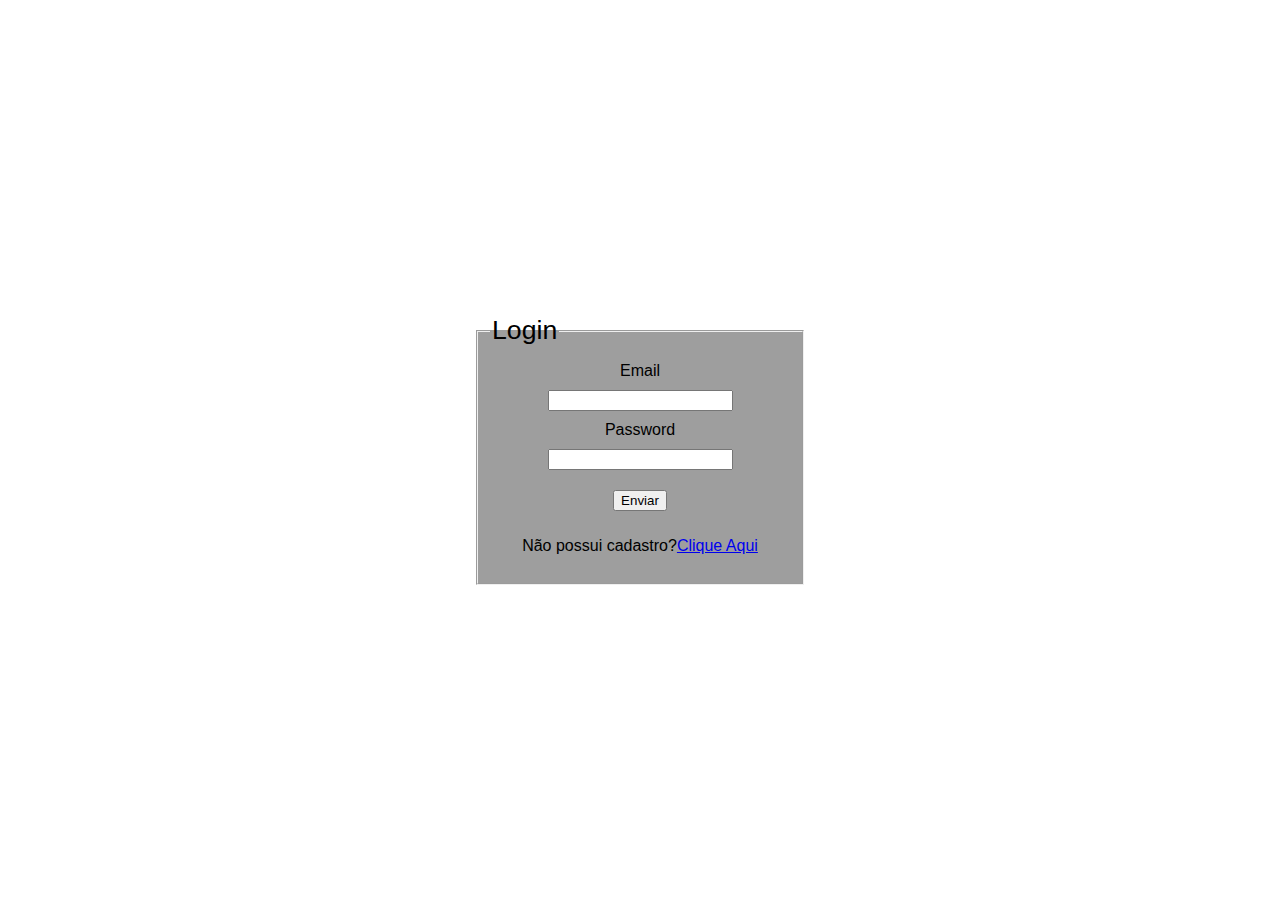
<file: index.html>
<!DOCTYPE html>
<html lang="en">
<head>
    <meta charset="UTF-8">
    <meta http-equiv="X-UA-Compatible" content="IE=edge">
    <meta name="viewport" content="width=device-width, initial-scale=1.0">
    <link rel="stylesheet" href="index.css">
    
    <title>Document</title>
</head>
<body>
    <div class="container">
<fieldset>
<legend>Login</legend>
    <form  id=""action="login.php" method="POST">
        <div class="box">
        <label for="email">Email</label>
        <input type="email" name="email" id="">

        <label for="senha">Password</label>
        <input type="password" name="senha" id="">

        <input class="button" type="submit" value="Enviar">
    </div>
    </form>
    <p>Não possui cadastro? <a href="cadastrarLogin.html"> Clique Aqui</a></p>
    
    </fieldset>
    </div>
</body>
</html>
</file>
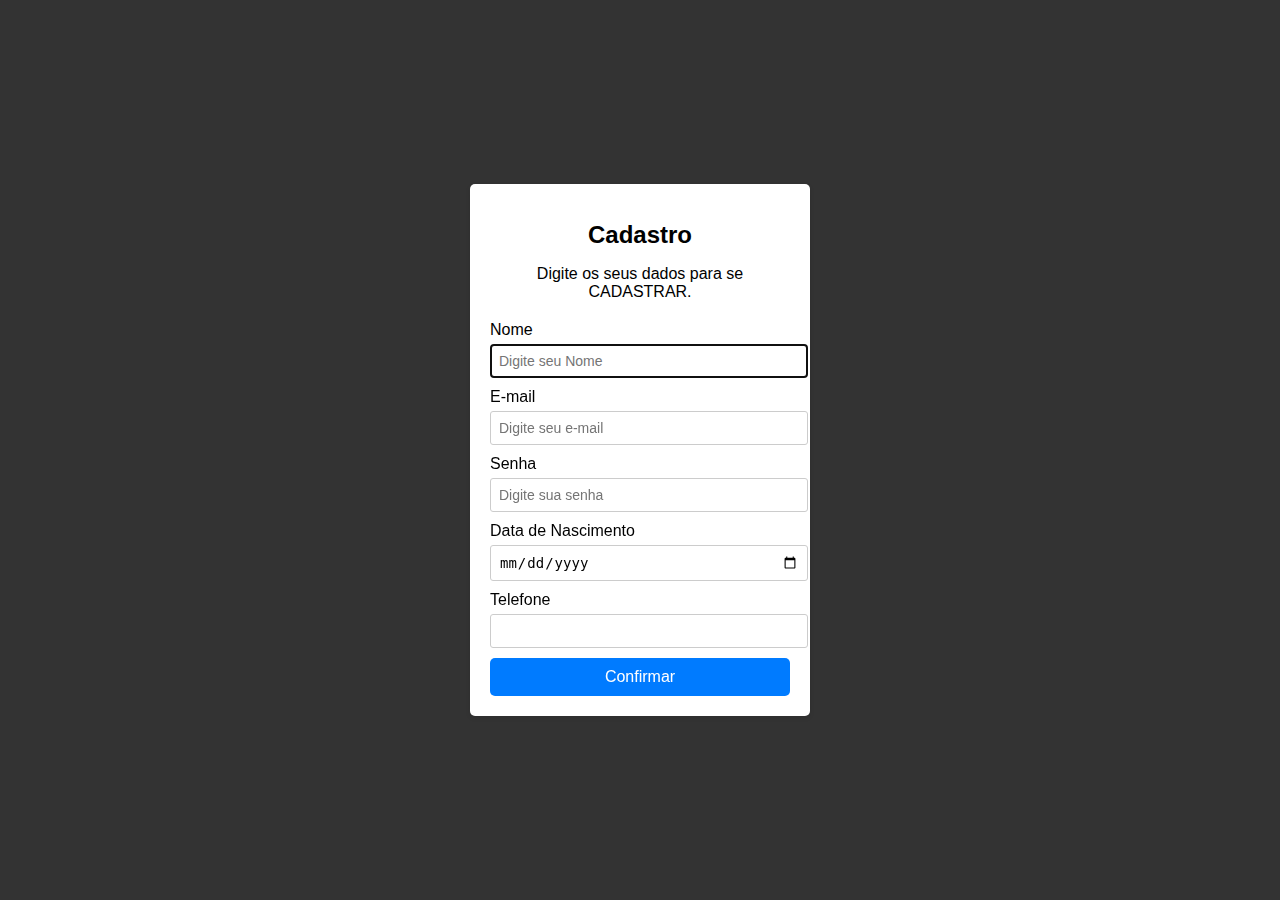
<file: cadastrarLogin.html>
<!DOCTYPE html>
<html lang="en">
<head>
    <meta charset="UTF-8">
    <meta http-equiv="X-UA-Compatible" content="IE=edge">
    <meta name="viewport" content="width=device-width, initial-scale=1.0">
    <title>CadastroLogin</title>
    <link rel="stylesheet" href="cadastrarLogin.css">
</head>

    <body>

        <div class="page">
          <form action="CadastrarUsuarioDB.php" class="formCad" method="post">
            <h1>Cadastro</h1>
            <p>Digite os seus dados para se CADASTRAR.</p>
            <label for="nome">Nome</label>
            <input type="text" placeholder="Digite seu Nome" autofocus="true" name="nome" class="text" required />
            <label for="email">E-mail</label>
            <input type="email" placeholder="Digite seu e-mail" autofocus="true" name="email" class="text" required/>
            <label for="password">Senha</label>
            <input type="password" placeholder="Digite sua senha" name="password" class="text" required />

            <label for="data_nascimento">Data de Nascimento</label>
            <input type="date"name="data_nascimento" class="text" required />
            
            <label for="telefone">Telefone</label>
            <input type="text"name="telefone" class="text" required />
            
            <input type="hidden" name="isBoolean" value="0" >

            <input type="submit" value="Confirmar" class="btn" />
        </div>
    
        <script>

            function limpaDados(){

              let nome = querySelector('#nome')
              let gmail = querySelector('#gmail')
              let senha = querySelector('#senha')


              nome.innerHTML = ''
              gmail.innerHTML = ''
              senha.innerHTML = ''

            }


        </script>

</body>
</html>
</file>
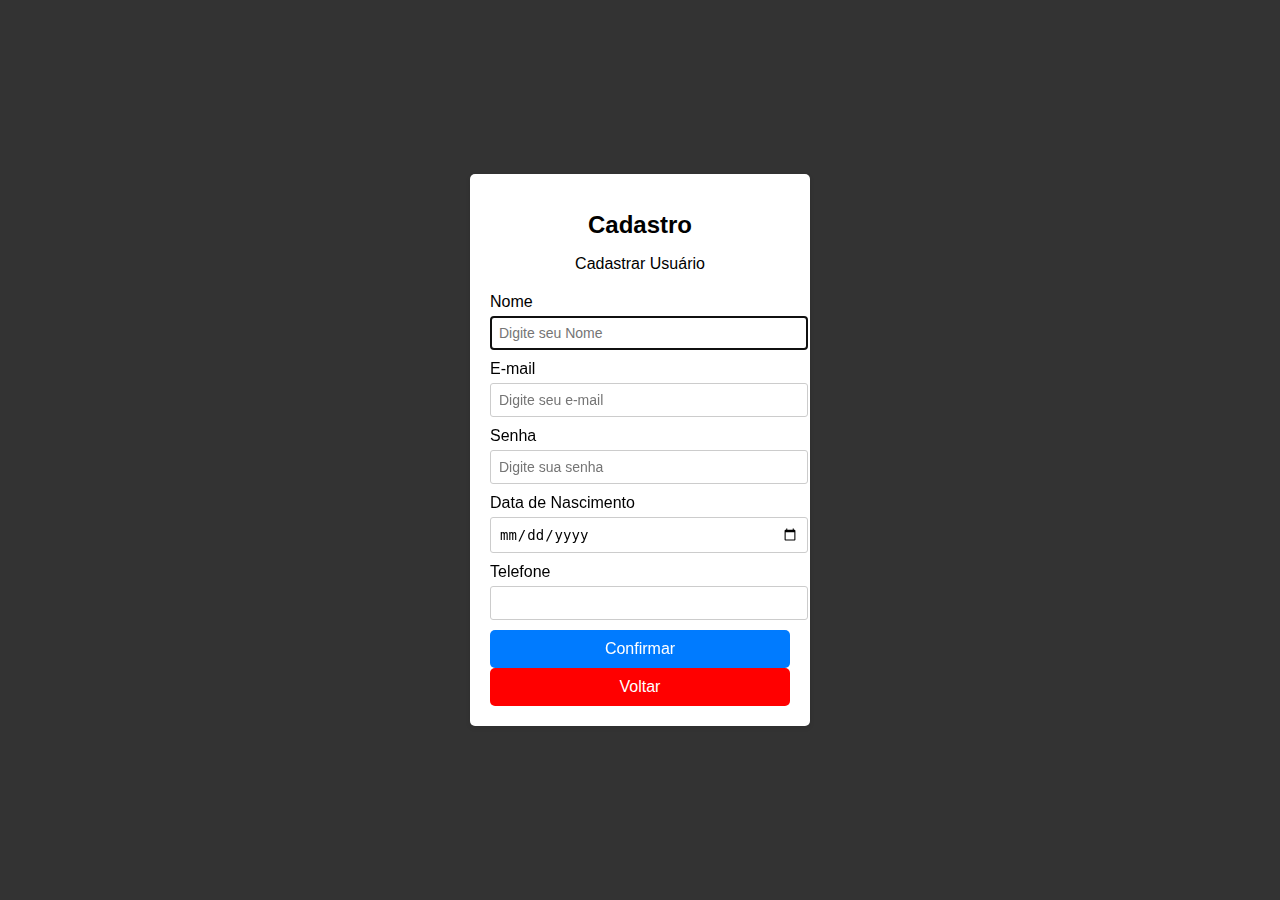
<file: cadastro.html>
<!DOCTYPE html>
<html lang="en">
<head>
    <meta charset="UTF-8">
    <meta http-equiv="X-UA-Compatible" content="IE=edge">
    <meta name="viewport" content="width=device-width, initial-scale=1.0">
    <link rel="stylesheet" href="cadastro.css">
    <title>Cadastro</title>
</head>

<body>
  <div class="page">
    <form action="CadastrarUsuarioDB.php" class="formCad" method="post">
      <h1>Cadastro</h1>
      <p>Cadastrar Usuário</p>
      <label for="nome">Nome</label>
      <input type="text" placeholder="Digite seu Nome" autofocus="true" name="nome" class="text" required />
      <label for="email">E-mail</label>
      <input type="email" placeholder="Digite seu e-mail" autofocus="true" name="email" class="text" required />
      <label for="password">Senha</label>
      <input type="password" placeholder="Digite sua senha" name="password" class="text" required />
      <label for="data_nascimento">Data de Nascimento</label>
      <input type="date" name="data_nascimento" class="text" required />
      <label for="telefone">Telefone</label>
      <input type="text" name="telefone" class="text" required />
      <input type="hidden" name="isBoolean" value="0" />

      <div class="button-container">
        <input type="submit" value="Confirmar" class="btn" />
        <button id="btn-voltar" onclick="window.history.back()" class="btn-voltar">Voltar</button>
      </div>
    </form>
  </div>
</body>

</html>
</file>
<file: index.css>
.container{
    display: flex;
    justify-content: center;
    align-items: center;
    width: 100vw;
    height: 100vh;
    }
    fieldset{
        background-color: rgb(158, 158, 158);
        width: 300px;
        height: 250px;
    }
    .box{
        display: flex;
        justify-content: center;
        align-items: center;
        flex-direction: column;
        margin-top: 10px;
    }
    .box *{
        margin-bottom: 10px;
    }
    p{
        display: flex;
        justify-content: center;

    }
    legend{
        font-size: 20pt;
    }
    .button:hover{
        background-color: rgb(23, 23, 37);
        color:rgb(255, 255, 255);
        transform: scale(1.1);
        transition: all 0.5s;
    
    }
    .button{
        display: flex;
        align-items: center;
        margin-top: 10px;
    }
    body {
        font-family: Arial, sans-serif;
        margin: 0;
        padding: 0;
    }

    header {
        background-color: #f1f1f1;
        padding: 10px;
        text-align: center;
    }

    ul {
        list-style-type: none;
        margin: 0;
        padding: 0;
        overflow: hidden;
        background-color: #333;
    }

    li {
        float: left;
    }

    li a {
        display: block;
        color: white;
        text-align: center;
        padding: 14px 16px;
        text-decoration: none;
    }

    li a:hover {
        background-color: #111;
    }
</file>
<file: cadastrarLogin.css>
body {
    font-family: Arial, sans-serif;
    background-color: #333;
    margin: 0;
    padding: 0;
  }
  
  .page {
    display: flex;
    justify-content: center;
    align-items: center;
    height: 100vh;
  }
  
  .formCad {
    width: 300px;
    background-color: #fff;
    padding: 20px;
    border-radius: 5px;
    box-shadow: 0 2px 5px rgba(0, 0, 0, 0.1);
  }
  
  h1 {
    text-align: center;
    font-size: 24px;
    margin-bottom: 10px;
  }
  
  p {
    text-align: center;
    margin-bottom: 20px;
  }
  
  label {
    display: block;
    font-size: 16px;
    margin-bottom: 5px;
  }
  
  input[type="text"],
  input[type="email"],
  input[type="password"],
  input[type="date"] {
    width: 100%;
    padding: 8px;
    font-size: 14px;
    border: 1px solid #ccc;
    border-radius: 3px;
    margin-bottom: 10px;
  }
  
  input[type="submit"] {
    width: 100%;
    padding: 10px;
    font-size: 16px;
    background-color: #007bff;
    color: #fff;
    border: none;
    border-radius: 5px;
    cursor: pointer;
  }
  
  input[type="submit"]:hover {
    background-color: #0056b3;
  }
  
  .error {
    color: red;
    font-size: 14px;
    margin-top: 5px;
  }
</file>
<file: cadastro.css>
body {
    font-family: Arial, sans-serif;
    background-color: #333;
    margin: 0;
    padding: 0;
  }
  
  .page {
    display: flex;
    justify-content: center;
    align-items: center;
    height: 100vh;
  }
  
  .formCad {
    width: 300px;
    background-color: #fff;
    padding: 20px;
    border-radius: 5px;
    box-shadow: 0 2px 5px rgba(0, 0, 0, 0.1);
  }
  
  h1 {
    text-align: center;
    font-size: 24px;
    margin-bottom: 10px;
  }
  
  p {
    text-align: center;
    margin-bottom: 20px;
  }
  
  label {
    display: block;
    font-size: 16px;
    margin-bottom: 5px;
  }
  
  input[type="text"],
  input[type="email"],
  input[type="password"],
  input[type="date"] {
    width: 100%;
    padding: 8px;
    font-size: 14px;
    border: 1px solid #ccc;
    border-radius: 3px;
    margin-bottom: 10px;
  }
  
  input[type="submit"] {
    width: 100%;
    padding: 10px;
    font-size: 16px;
    background-color: #007bff;
    color: #fff;
    border: none;
    border-radius: 5px;
    cursor: pointer;
  }
  
  input[type="submit"]:hover {
    background-color: #0056b3;
  }
  
  .error {
    color: red;
    font-size: 14px;
    margin-top: 5px;
  }
  .btn-voltar {
    background-color: #cccccc;
    color: #333333;
    border: none;
    border-radius: 5px;
    padding: 10px;
    margin-right: 10px;
    cursor: pointer;
     width: 100%;
    padding: 10px;
    font-size: 16px;
    background-color: #ff0000;
    color: #fff;
    border: none;
    border-radius: 5px;
    cursor: pointer;  
  }
  
  .btn-voltar:hover {
    background-color: #b40a0a;
    color: #ffffff;
    
  }
</file>
